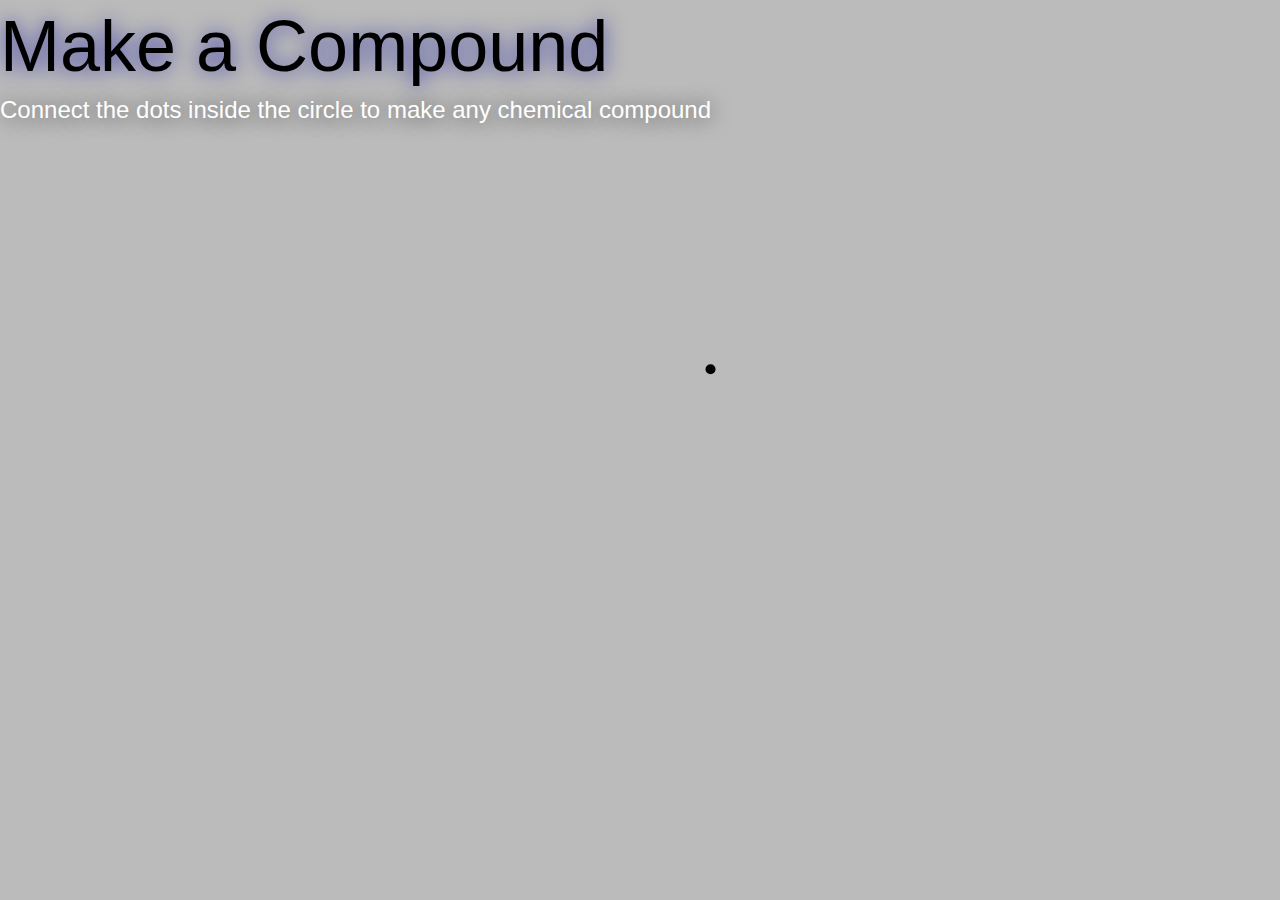
<file: code/chem.html>
<!DOCTYPE html>
<html>
<head>
<title>Make an element structure</title>
<link rel="stylesheet" href="css/main.css">
<script src="d3/d3.js"></script>
<meta charset="utf-8">
<style>

rect {
  fill: none;
  pointer-events: all;
}

.node {
  fill: #000;
}

.cursor {
  fill: none;
  stroke: brown;
  pointer-events: none;
}

.link {
  stroke: #999;
}

</style>
<body>
<h1>
		Make a Compound
		<p>Connect the dots inside the circle to make any chemical compound</p>
	</h1>

<script src="js/chem.js"></script>
</body>
</html>
</file>
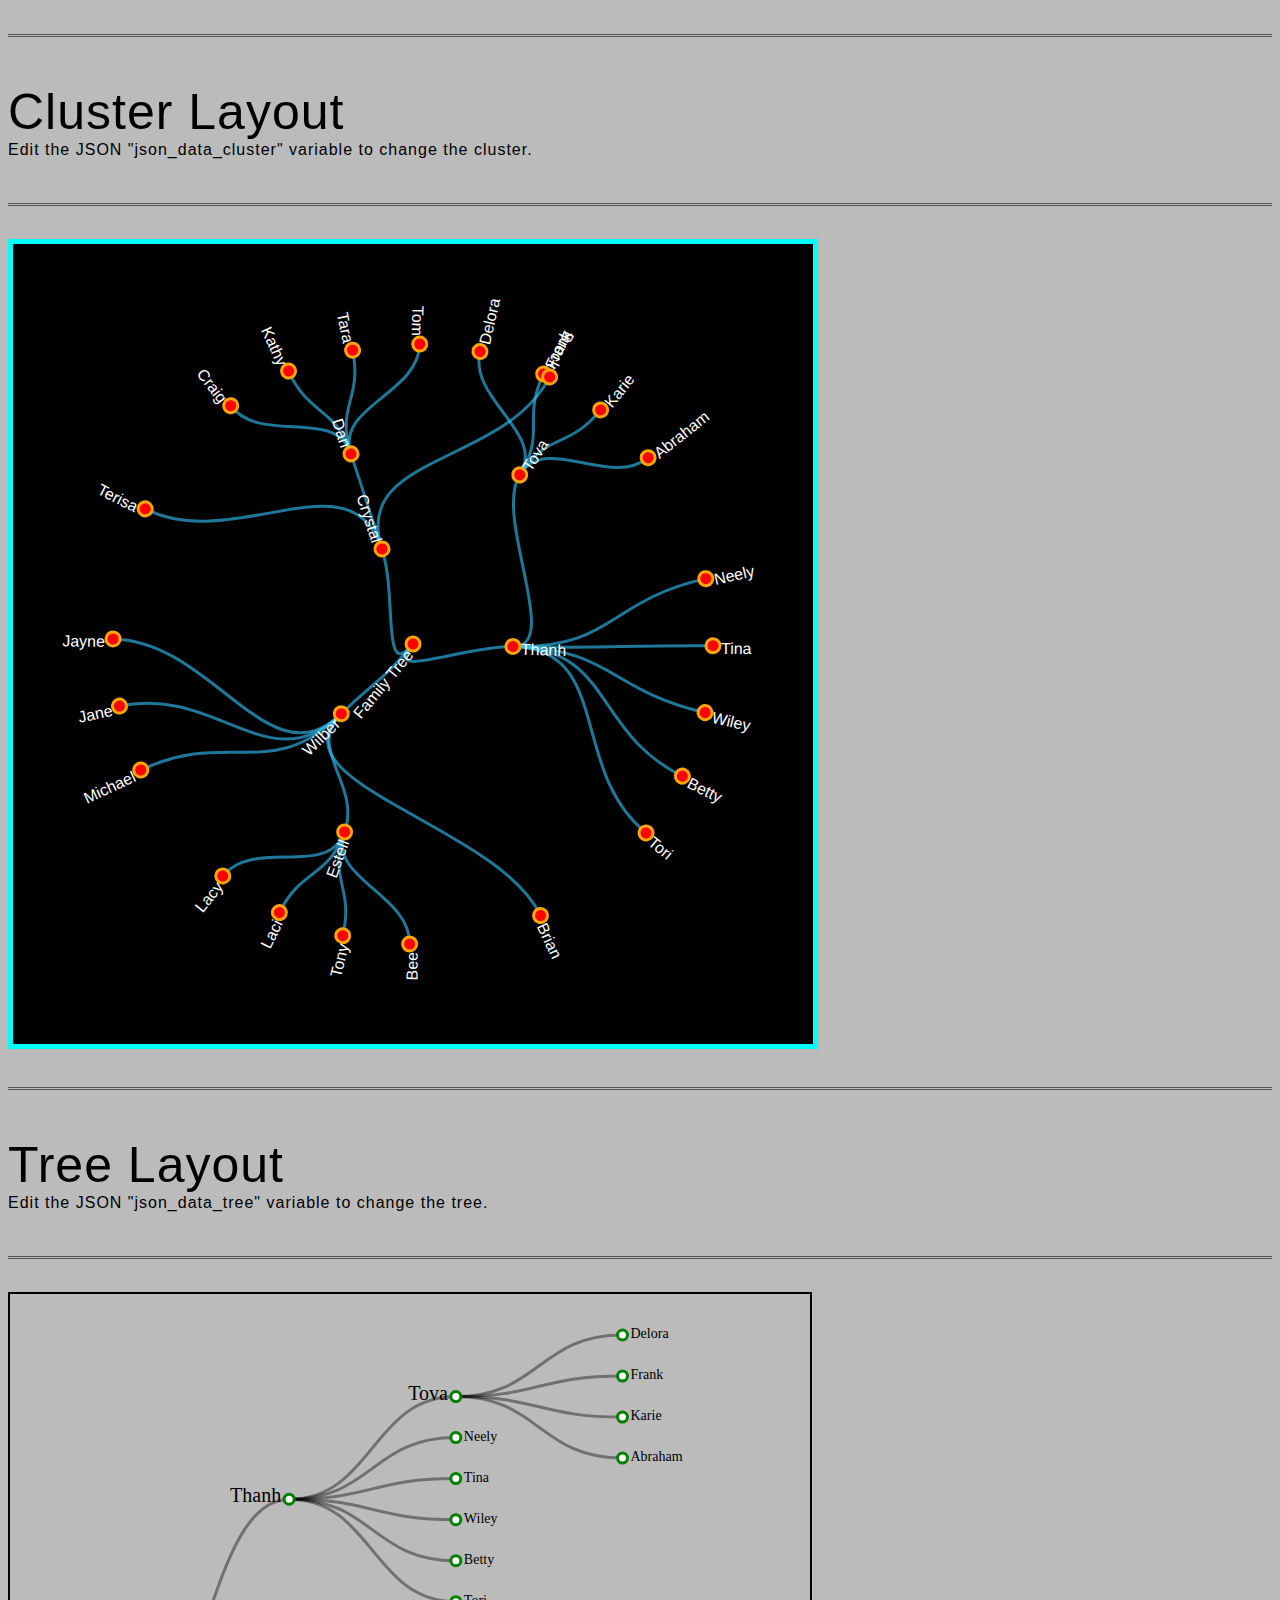
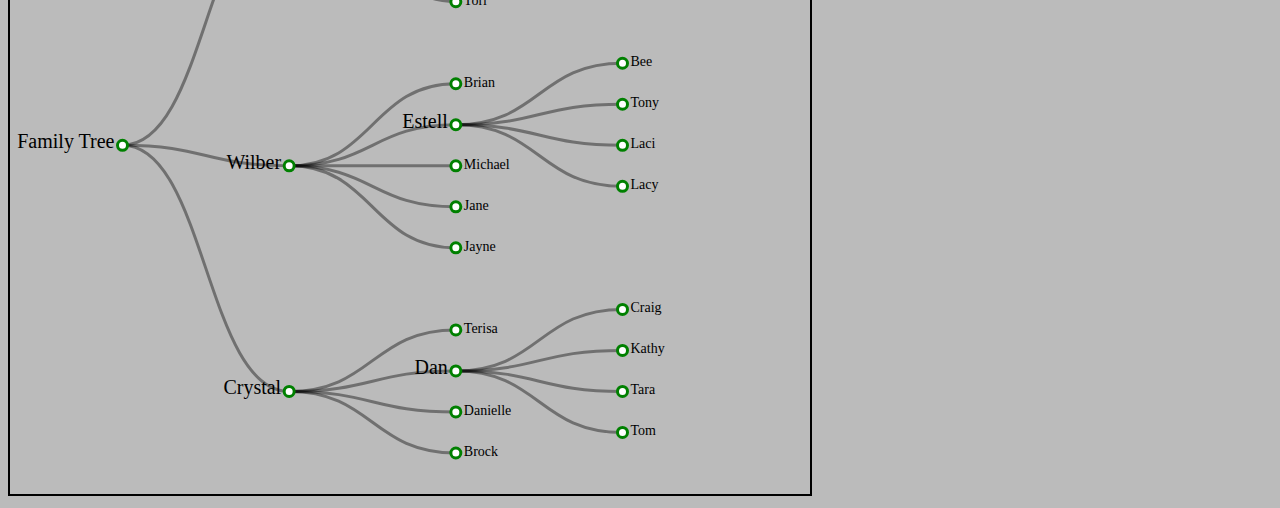
<file: code/cluster_tree_main.html>
<!DOCTYPE html>
<html>
<head>
<meta charset="utf-8">
<link rel="stylesheet" href="css/format.css">
<title>Cluster and Tree</title>
<script type="text/javascript" src="d3/d3.js"></script>
</head>
<body>
	<h1>
		<br>Cluster Layout
		<p>Edit the JSON "json_data_cluster" variable to change the
			cluster.</p>
	</h1>
	<script type="text/javascript" src="js/cluster.js"></script>
	<h1>
		<br>Tree Layout
		<p>Edit the JSON "json_data_tree" variable to change the tree.</p>
	</h1>
	<script type="text/javascript" src="js/tree.js"></script>
</body>
</html>
</file>
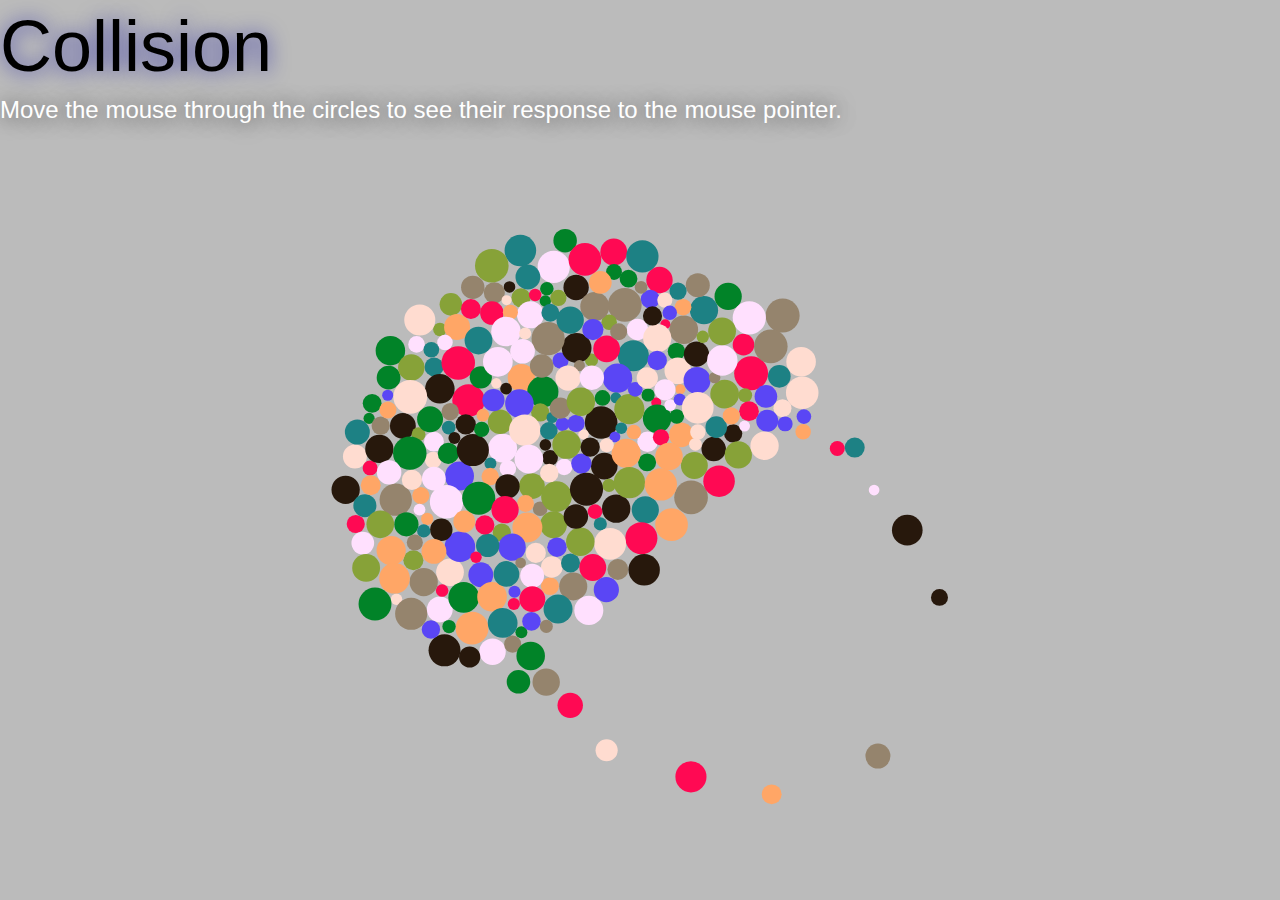
<file: code/collision.html>
<!DOCTYPE html>
<html>
<head>
<title>Collision</title>
<link rel="stylesheet" href="css/main.css">
<script type="text/javascript" src="d3/d3.js"></script>
<meta charset="utf-8">
</head>
<body>
<h1>
		Collision
		<p>Move the mouse through the circles to see their response to the mouse pointer.</p>
	</h1>
<script>
/**
 * A demonstration using D3 of the movement of circles when mouse is moved through them.
 * Group 8
 * By: Deeksha Juneja
 */
 // width and height of the page
var width = 1200,
    height = 700;
//range, size and number of the circles
var nodes = d3.range(300).map(function() { return {radius: Math.random() * 12 + 5}; }),
    root = nodes[0],
    color = d3.scale.category100();
	//var color = d3.scale.ordinal().range(["#1f77b4", "#ff7f0e","#ffffff"]);

root.radius = 0;
root.fixed = true;
//force is for implementing the gravity between the nodes
var force = d3.layout.force()
    .gravity(0.05)
    .charge(function(d, i) { return i ? 0 : -2000; })
    .nodes(nodes)
    .size([width, height]);

force.start();
//svg canvas
var svg = d3.select("body").append("svg")
    .attr("width", width)
    .attr("height", height);

svg.selectAll("circle")
    .data(nodes.slice(1))
  .enter().append("circle")
    .attr("r", function(d) { return d.radius; })
    .style("fill", function(d, i) { return color(i % 20); });

force.on("tick", function(e) {
  var q = d3.geom.quadtree(nodes),
      i = 0,
      n = nodes.length;

  while (++i < n) q.visit(collide(nodes[i]));

  svg.selectAll("circle")
      .attr("cx", function(d) { return d.x; })
      .attr("cy", function(d) { return d.y; });
});

svg.on("mousemove", function() {
  var p1 = d3.mouse(this);
  root.px = p1[0];
  root.py = p1[1];
  force.resume();
});
//code to determine how nodes will move after colliding 
function collide(node) {
  var r = node.radius + 16,
      nx1 = node.x - r,
      nx2 = node.x + r,
      ny1 = node.y - r,
      ny2 = node.y + r;
  return function(quad, x1, y1, x2, y2) {
    if (quad.point && (quad.point !== node)) {
      var x = node.x - quad.point.x,
          y = node.y - quad.point.y,
          l = Math.sqrt(x * x + y * y),
          r = node.radius + quad.point.radius;
      if (l < r) {
        l = (l - r) / l * .5;
        node.x -= x *= l;
        node.y -= y *= l;
        quad.point.x += x;
        quad.point.y += y;
      }
    }
    return x1 > nx2 || x2 < nx1 || y1 > ny2 || y2 < ny1;
  };
}

</script>
</html>
</file>
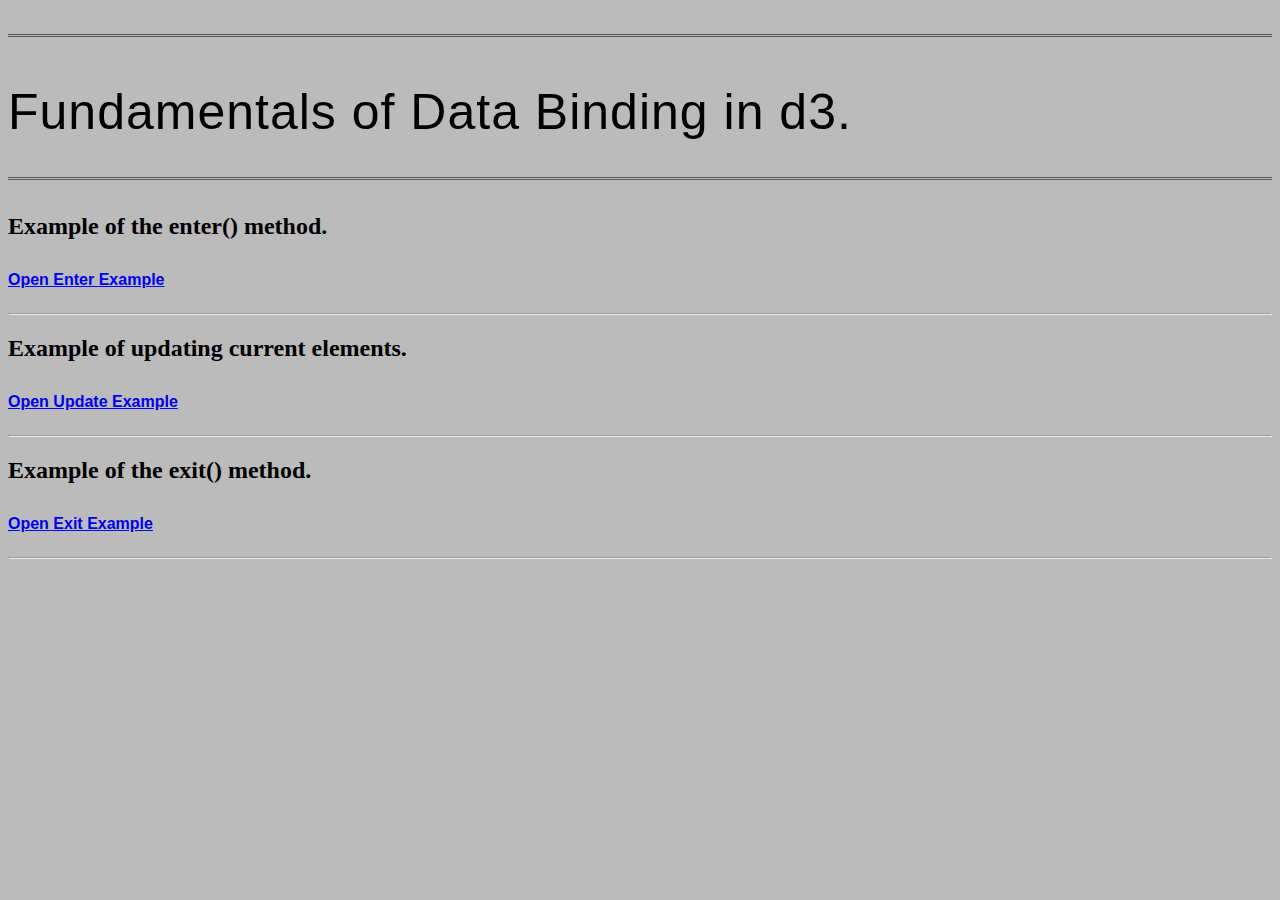
<file: code/data_binding.html>
<!DOCTYPE html>
<html>
<head>
<meta charset="ISO-8859-1">
<link rel="stylesheet" href="css/format.css">
<title>Data Binding</title>
</head>
<body>
	<h1><br>Fundamentals of Data Binding in d3.</h1>
	<h2>
		Example of the enter() method.<br><br>
		<p>
			<a href="enter.html">Open Enter Example</a>
		</p>
	</h2>
	<hr>
	<h2>
		Example of updating current elements.<br><br>
		<p>
			<a href="update.html">Open Update Example</a>
		</p>
	</h2>
	<hr>
	<h2>
		Example of the exit() method.<br><br>
		<p>
			<a href="exit.html">Open Exit Example</a>
		</p>
	</h2>
	<hr>
</body>
</html>
</file>
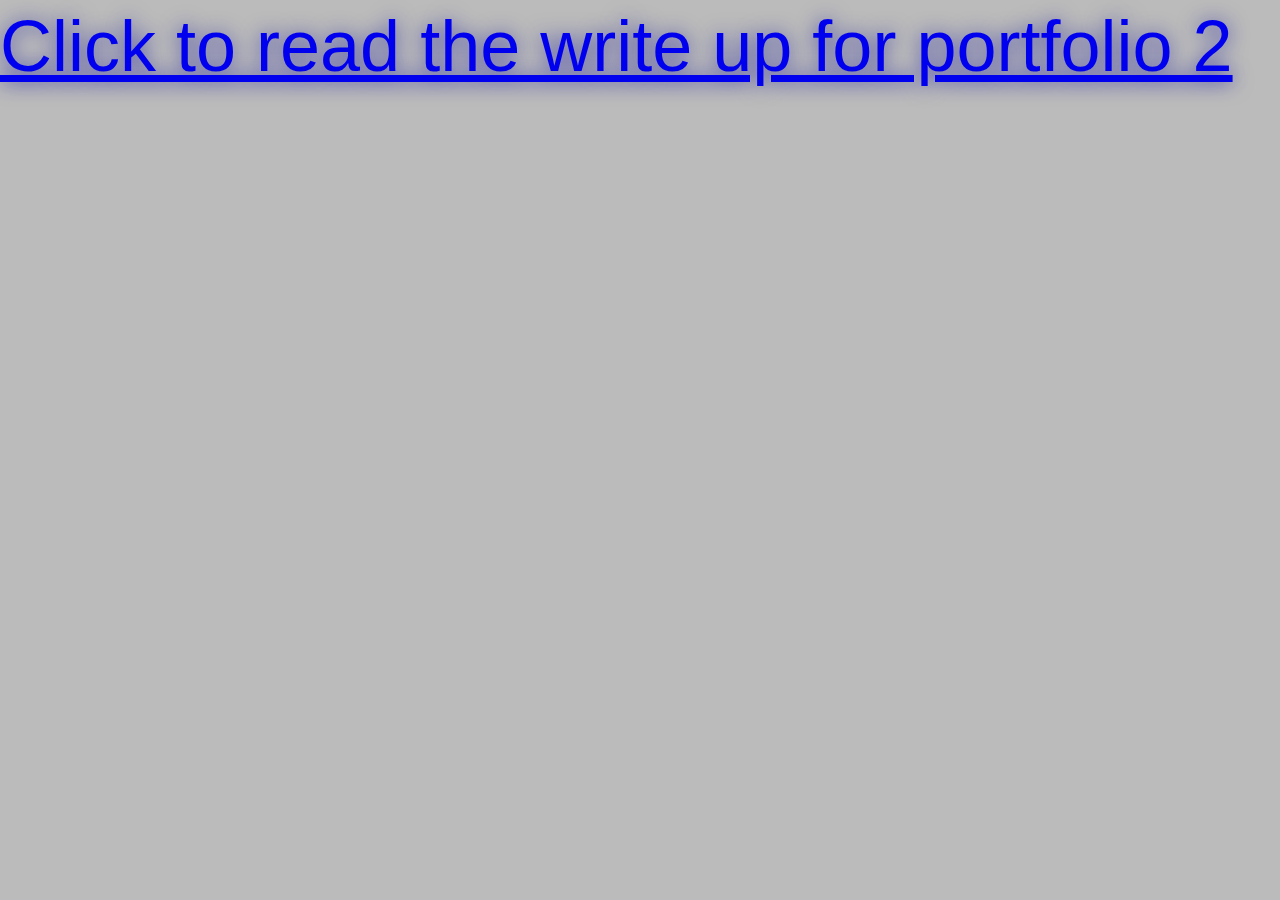
<file: code/document.html>
<!DOCTYPE html>
<html lang="en-US">

<head>
<title>Portfolio 2</title>
<link rel="stylesheet" href="css/main.css" type="text/css" />

</head>

<body>

<h1><a target="_blank" href="document.docx">Click to read the write up for portfolio 2</a></h1>

</body>
</html>
</file>
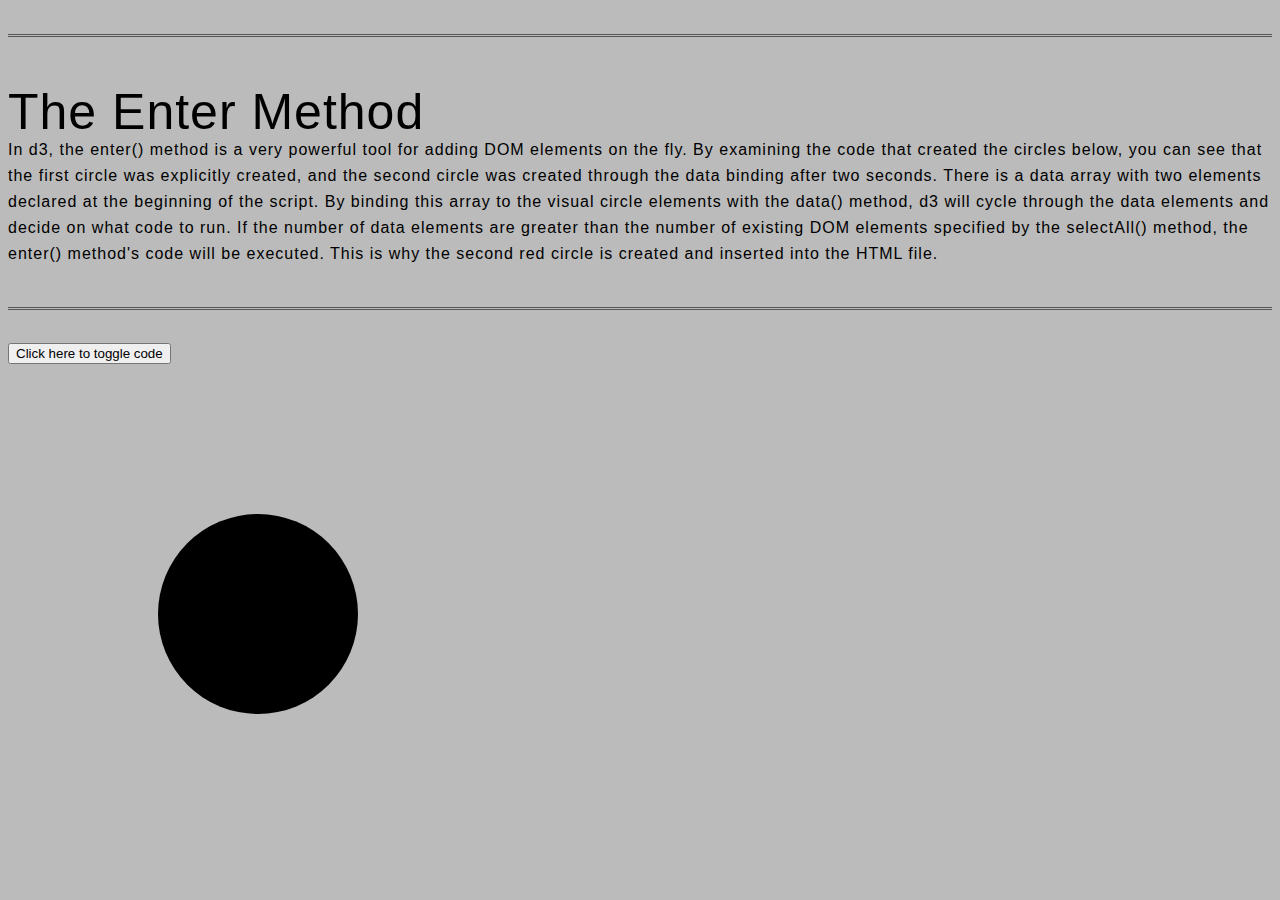
<file: code/enter.html>
<!DOCTYPE html>
<html lang="en">
<head>
<link rel="stylesheet" href="css/format.css">
<meta charset="utf-8">
<title>Enter Method</title>
<script type="text/javascript" src="d3/d3.js"></script>
<script
	src="http://ajax.googleapis.com/ajax/libs/jquery/1.7.1/jquery.min.js"
	type="text/javascript"></script>

</head>
<body>
	<h1>
		<br>The Enter Method<br>
		<p>In d3, the enter() method is a very powerful tool for adding
			DOM elements on the fly. By examining the code that created the
			circles below, you can see that the first circle was explicitly
			created, and the second circle was created through the data binding
			after two seconds. There is a data array with two elements declared
			at the beginning of the script. By binding this array to the visual
			circle elements with the data() method, d3 will cycle through the
			data elements and decide on what code to run. If the number of data
			elements are greater than the number of existing DOM elements
			specified by the selectAll() method, the enter() method's code will
			be executed. This is why the second red circle is created and
			inserted into the HTML file.</p>
	</h1>
	<input type="button" id=buttonEnterCode
		value="Click here to toggle code">
	<p id=enterCode>
//Declare a data array with two elements.<br>
var data = [10, 20];<br><br>

//Make a svg canvas.<br>
var canvas = d3.select("body")<br>
----.append("svg")<br>
----.attr("width", 700)<br>
----.attr("height", 400);<br><br>

//The explicitly defined circle.<br>
var explicitCircle = canvas.append("circle")<br>
----.attr("cx", 250)<br>
----.attr("cy", 250)<br>
----.attr("r", 100);<br><br>

//After the delay, the data is bound to the circles in the DOM and <br>
//enter creates more circles because of the data the circles represent.<br>
setTimeout(function(){<br>
----var bindCircles = canvas.selectAll("circle")<br>
--------.data(data)<br>
--------.enter()<br>
------------.append("circle")<br>
------------.attr("cx", 500)<br>
------------.attr("cy", 250)<br>
------------.attr("r", 100)<br>
------------.attr("fill", "red");<br>
}, 2000);
	</p>
	<br>
	<script type="text/javascript">
		$(document).ready(function() {
			var count = 0;
			$("#enterCode").hide();

			$("#buttonEnterCode").click(function() {
				count++;
				if (count % 2 != 0) {
					$("#enterCode").show();
				} else {
					$("#enterCode").hide();
				}
			})
		});
	</script>
	<script type="text/javascript" src="js/enter.js"></script>
</body>
</html>
</file>
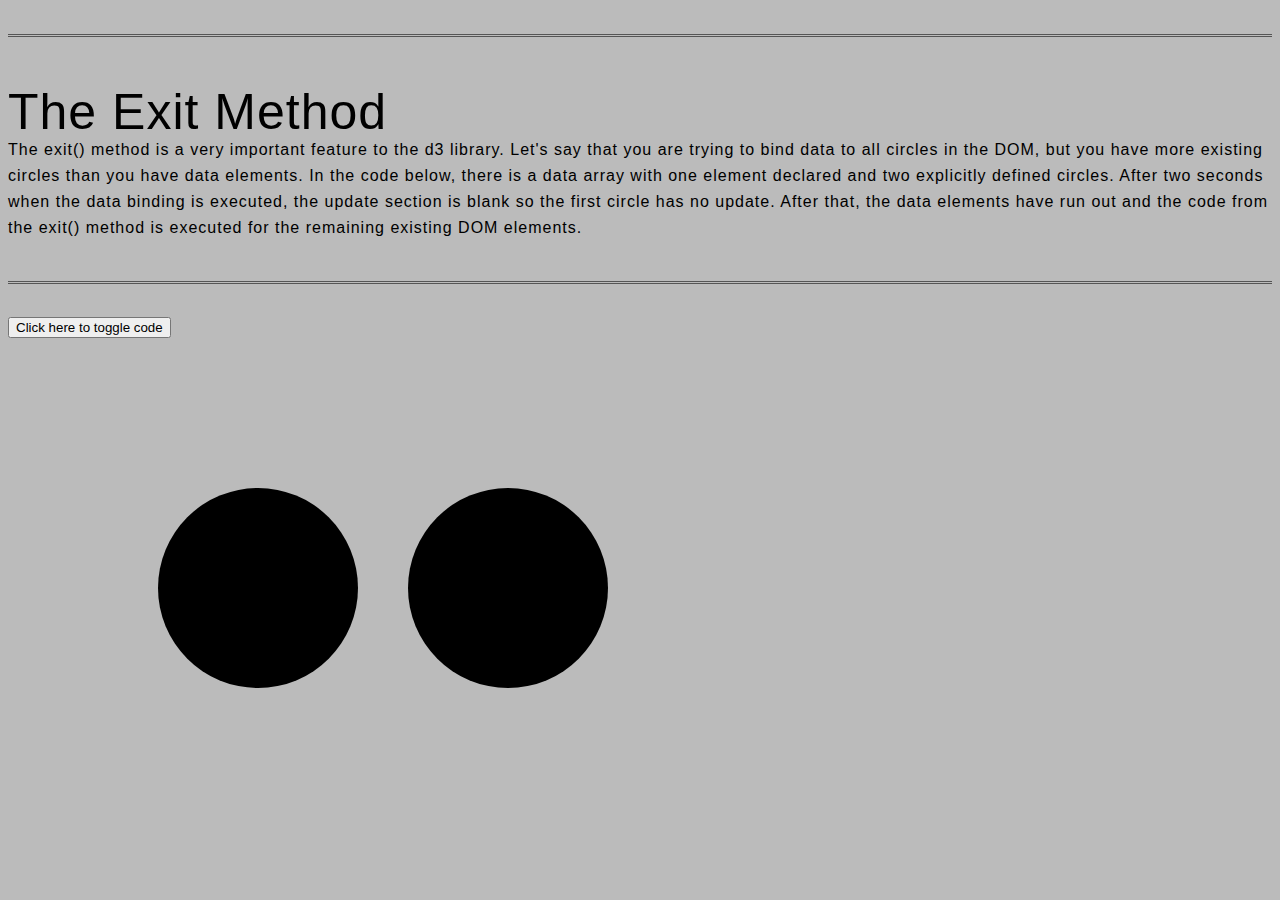
<file: code/exit.html>
<!DOCTYPE html>
<html lang="en">
<head>
<link rel="stylesheet" href="css/format.css">
<meta charset="utf-8">
<title>Exit Method</title>
<script type="text/javascript" src="d3/d3.js"></script>
<script
	src="http://ajax.googleapis.com/ajax/libs/jquery/1.7.1/jquery.min.js"
	type="text/javascript"></script>

</head>
<body>
	<h1>
		<br>The Exit Method<br>
		<p>The exit() method is a very important feature to the d3
			library. Let's say that you are trying to bind data to all circles in
			the DOM, but you have more existing circles than you have data
			elements. In the code below, there is a data array with one element
			declared and two explicitly defined circles. After two seconds when
			the data binding is executed, the update section is blank so the
			first circle has no update. After that, the data elements have run
			out and the code from the exit() method is executed for the remaining
			existing DOM elements.</p>
	</h1>
	<input type="button" id=buttonExitCode
		value="Click here to toggle code">
	<p id=exitCode>
//Declare a data array with one element.<br>
var data = [10];<br><br>

//Make a svg canvas.<br>
var canvas = d3.select("body")<br>
----.append("svg")<br>
----.attr("width", 700)<br>
----.attr("height", 400);<br><br>

//The explicitly defined circle.<br>
var explicitCircle = canvas.append("circle")<br>
----.attr("cx", 250)<br>
----.attr("cy", 250)<br>
----.attr("r", 100);<br><br>

//After the delay, the data is bound to the circles in the DOM.<br>
//Since there are two circles already existing and only one data<br>
//element, exit() will execute on all extra existing elements.<br>
setTimeout(function(){<br>
----var bindCircles = canvas.selectAll("circle")<br>
--------.data(data)<br>
--------.exit()<br>
------------.attr("fill", "green");<br>
}, 2000);
	</p>
	<br>
	<script type="text/javascript">
			$(document).ready(function() {
				var count = 0;
				$("#exitCode").hide();

				$("#buttonExitCode").click(function() {
					count++;
					if (count % 2 != 0) {
						$("#exitCode").show();
					} else {
						$("#exitCode").hide();
					}
				})
			});
	</script>
	<script type="text/javascript" src="js/exit.js"></script>
</body>
</html>
</file>
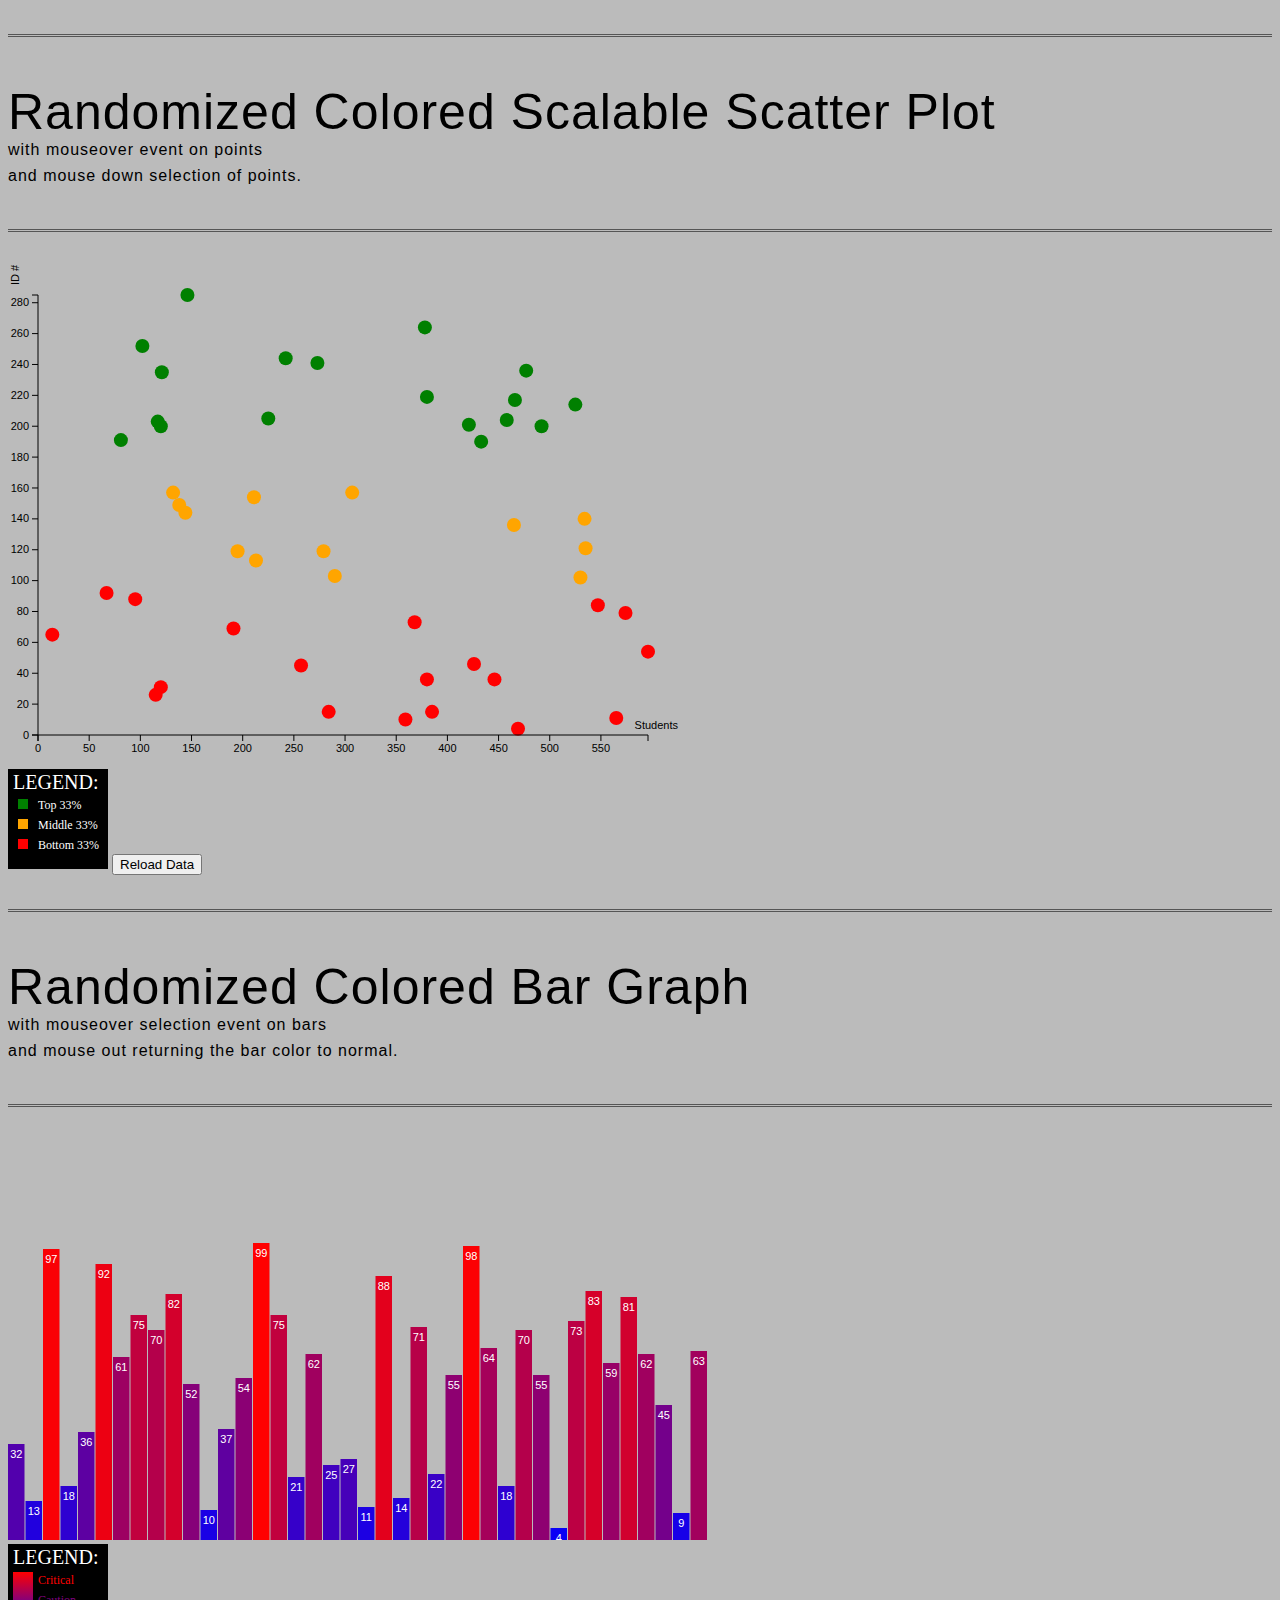
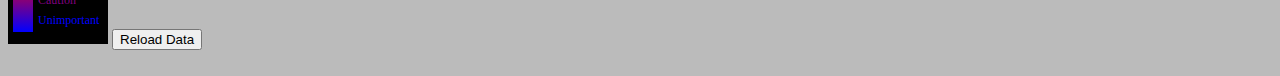
<file: code/graphs.html>
<!DOCTYPE html>
<html lang="en">
<head>
<style>
.axis path,.axis line {
	fill: none;
	stroke: black;
}

.axis text {
	font-family: sans-serif;
	font-size: 11px;
}
</style>
<link rel="stylesheet" href="css/format.css">
<meta charset="utf-8">
<title>D3 Graphs</title>
<script type="text/javascript" src="d3/d3.js"></script>
</head>
<body>
	<h1>
		<br>Randomized Colored Scalable Scatter Plot<br>
		<p>with mouseover event on points</p>
		<p>and mouse down selection of points.</p>
	</h1>
	<script type="text/javascript" src="js/scatter_plot.js"></script>
	<input type="button" value="Reload Data" onClick="window.location.reload()">
	<h1>
		<br>Randomized Colored Bar Graph<br>
		<p>with mouseover selection event on bars</p>
		<p>and mouse out returning the bar color to normal.</p>
	</h1>
	<script type="text/javascript" src="js/bar_graph.js"></script>
	<input type="button" value="Reload Data" onClick="window.location.reload()">
	<br>
	<br>
</body>
</html>
</file>
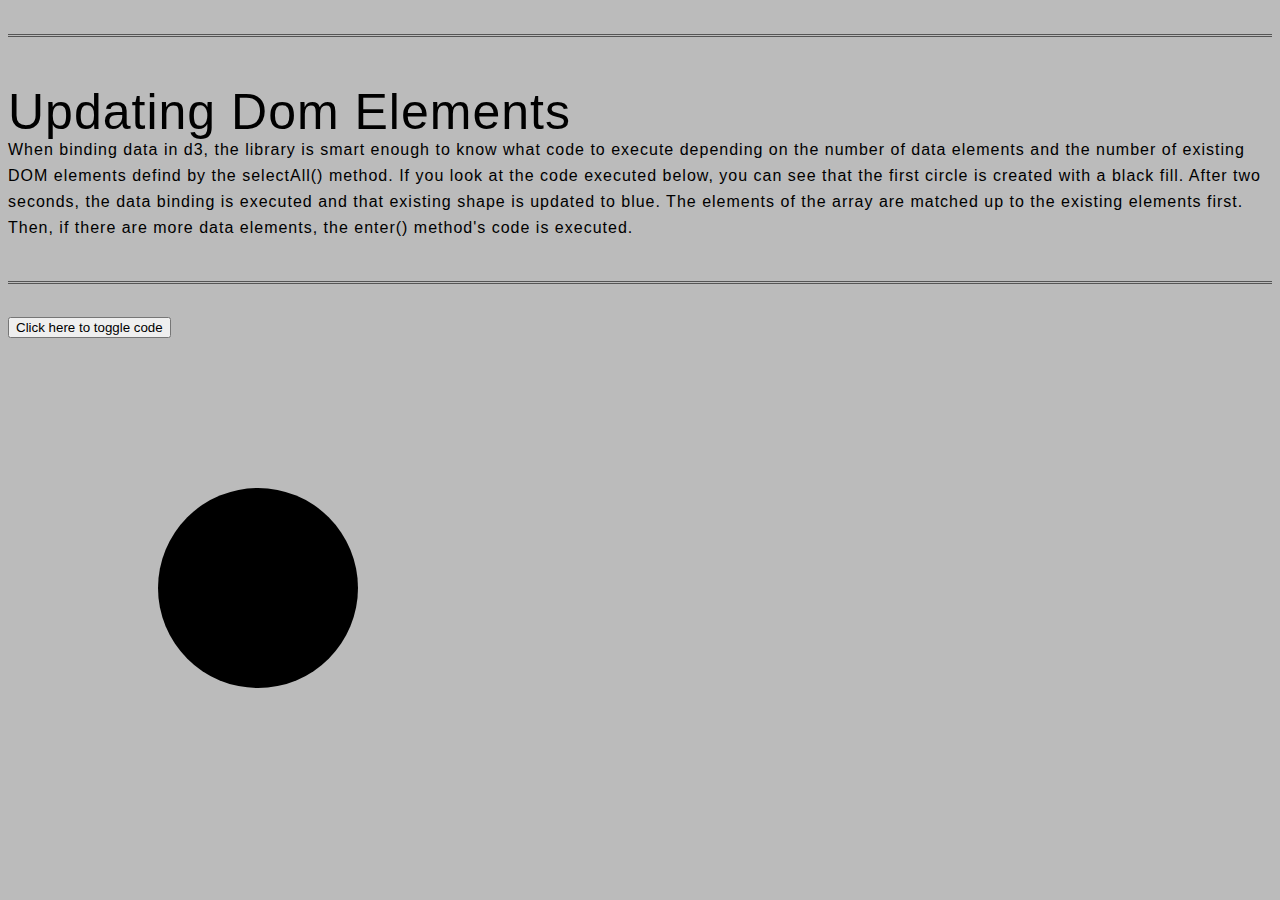
<file: code/update.html>
<!DOCTYPE html>
<html lang="en">
<head>
<link rel="stylesheet" href="css/format.css">
<meta charset="utf-8">
<title>Update</title>
<script type="text/javascript" src="d3/d3.js"></script>
<script
	src="http://ajax.googleapis.com/ajax/libs/jquery/1.7.1/jquery.min.js"
	type="text/javascript"></script>

</head>
<body>
	<h1>
		<br>Updating Dom Elements<br>
		<p>When binding data in d3, the library is smart enough to know
			what code to execute depending on the number of data elements and the
			number of existing DOM elements defind by the selectAll() method. If
			you look at the code executed below, you can see that the first
			circle is created with a black fill. After two seconds, the data
			binding is executed and that existing shape is updated to blue. The
			elements of the array are matched up to the existing elements first.
			Then, if there are more data elements, the enter() method's code is
			executed.</p>
	</h1>
	<input type="button" id=buttonUpdateCode
		value="Click here to toggle code">
	<p id=updateCode>
//Declare a data array with two elements.<br>
var data = [10, 20];<br><br>

//Make a svg canvas.<br>
var canvas = d3.select("body")<br>
----.append("svg")<br>
----.attr("width", 700)<br>
----.attr("height", 400);<br><br>

//The explicitly defined circle.<br>
var explicitCircle = canvas.append("circle")<br>
----.attr("cx", 250)<br>
----.attr("cy", 250)<br>
----.attr("r", 100);<br><br>

//After the delay, the data is bound to the circles in the DOM and <br>
//enter creates more circles because of the data the circles represent.<br>
//In addition to this, before enter is executed, the existing DOM<br>
//elements can be updated as well.<br>
setTimeout(function(){<br>
----var bindCircles = canvas.selectAll("circle")<br>
--------.data(data)<br>
--------//This is where the current elements are updated.<br>
--------.attr("fill","blue")<br>
--------.enter()<br>
------------.append("circle")<br>
------------.attr("cx", 500)<br>
------------.attr("cy", 250)<br>
------------.attr("r", 100)<br>
------------.attr("fill", "red");<br>
}, 2000);
	</p>
	<br>
	<script type="text/javascript">
			$(document).ready(function() {
				var count = 0;
				$("#updateCode").hide();

				$("#buttonUpdateCode").click(function() {
					count++;
					if (count % 2 != 0) {
						$("#updateCode").show();
					} else {
						$("#updateCode").hide();
					}
				})
			});
	</script>
	<script type="text/javascript" src="js/update.js"></script>
</body>
</html>
</file>
<file: code/css/main.css>
/* This style sheet is used for the text formatting for the
examples done by Deeksha Juneja for portfolio 2 
for group 8*/

body{
padding:0;
margin:0;
font-family: Lucida Grande, Helvetica, Arial, sans-serif;
font-size:14px;
width: 100%;
background-color: #BBB;
position: relative;
}

section { position: relative; }

section div {
  position: absolute;
  top: 25%;
  z-index: 10;
  left: 0;
  width: 100%;
  text-align: center;
}

#link1{

 background-image: url("logo.png"); 
 -webkit-background-size: cover;
  -moz-background-size: cover;
  -o-background-size: cover;
 background-size: 100% 100%; 


} 


h1 {
  font-size: 72px;
  line-height: 1.3;
  color: #000000;
  font-weight: 300;
  font-family: 'Oswald', sans-serif;
  margin: 0;
  text-shadow: 0 1px 20px rgba(0,0,160,0.65);
  padding-bottom: 20px;
  
}

h2 {
  font-size: 50px;
  line-height: 1.2;
  color: #000000;
  font-weight: 280;
  font-family: 'Oswald', sans-serif;
  margin: 0;
  text-shadow: 0 1px 20px rgba(0,180,0,0.55);
  padding-bottom: 20px;
}

h3 {
  font-size: 38px;
  line-height: 1.2;
  color: #000000;
  font-weight: 250;
  font-family: 'Oswald', sans-serif;
  margin: 0;
  text-shadow: 0 1px 20px rgba(128,0,128,0.55);
  padding-bottom: 20px;
}

p {
  font-weight: 400;
  color: #FFF;
  margin: 0;
  font-size: 24px;
  text-shadow: 0 1px 20px rgba(0,0,0,0.65);
}

#navigation {
	z-index: 100;
position: fixed;
bottom: 0;
transition: top 0.2s ease-in-out;
left:0px;
height: 25px;
width: 100%;
color: #000000;
padding-top: 5px;
	text-align: center;
/* Adds shadow to the bottom of the bar */
-webkit-box-shadow: 0px 0px 8px 0px #000000;
-moz-box-shadow: 0px 0px 8px 0px #000000;
box-shadow: 0px 0px 8px 0px #000000;
background-color: rgba(255, 255, 255, 1.0);


/* Adds the transparent background 
background-color: rgba(0,0,0,0.5);

color: rgba(255, 255, 255, 1.0);*/
}
#navone {
	position: relative;
	display: inline-block;
	padding-left: 0%;
	text-align: center;
	}

#nav{
	float: right;
}

.nav-up{
bottom: -40px;
}

#navigation a {
font-size: 15px;
padding-left: 30px;
padding-right: 30px;
color: black;
font-weight: bold;
text-decoration: none;
}

#navigation a:hover {
color: grey;
} 

#divToScroll {
	overflow: auto;
            border: 1px solid black;
            padding: 3px;

}

.mainpage{
	border: 1px solid rgba(255, 255, 255, 0.00);
    position: relative;
    height: 100vh;
    width: 100%;
    margin: 0 auto;
}
</file>
<file: code/css/format.css>
/* This style sheet is used for the text formating for the
examples done by Michael Rhodas for portfolio 2 
for group 8*/

@CHARSET "ISO-8859-1";

h1 {
	color: "black";
	font-family: 'Helvetica Neue', sans-serif;
	font-size: 50px;
	font-weight: 100;
	line-height: 50px;
	letter-spacing: 1px;
	padding: 0 0 40px;
	border-top: double #555;
	border-bottom: double #555;
}

p {
	color: "grey";
	font-family: 'Verdana', sans-serif;
	font-size: 16px;
	line-height: 26px;
	margin: 0;
}

body {
    background-color: #BBB;
}
</file>
